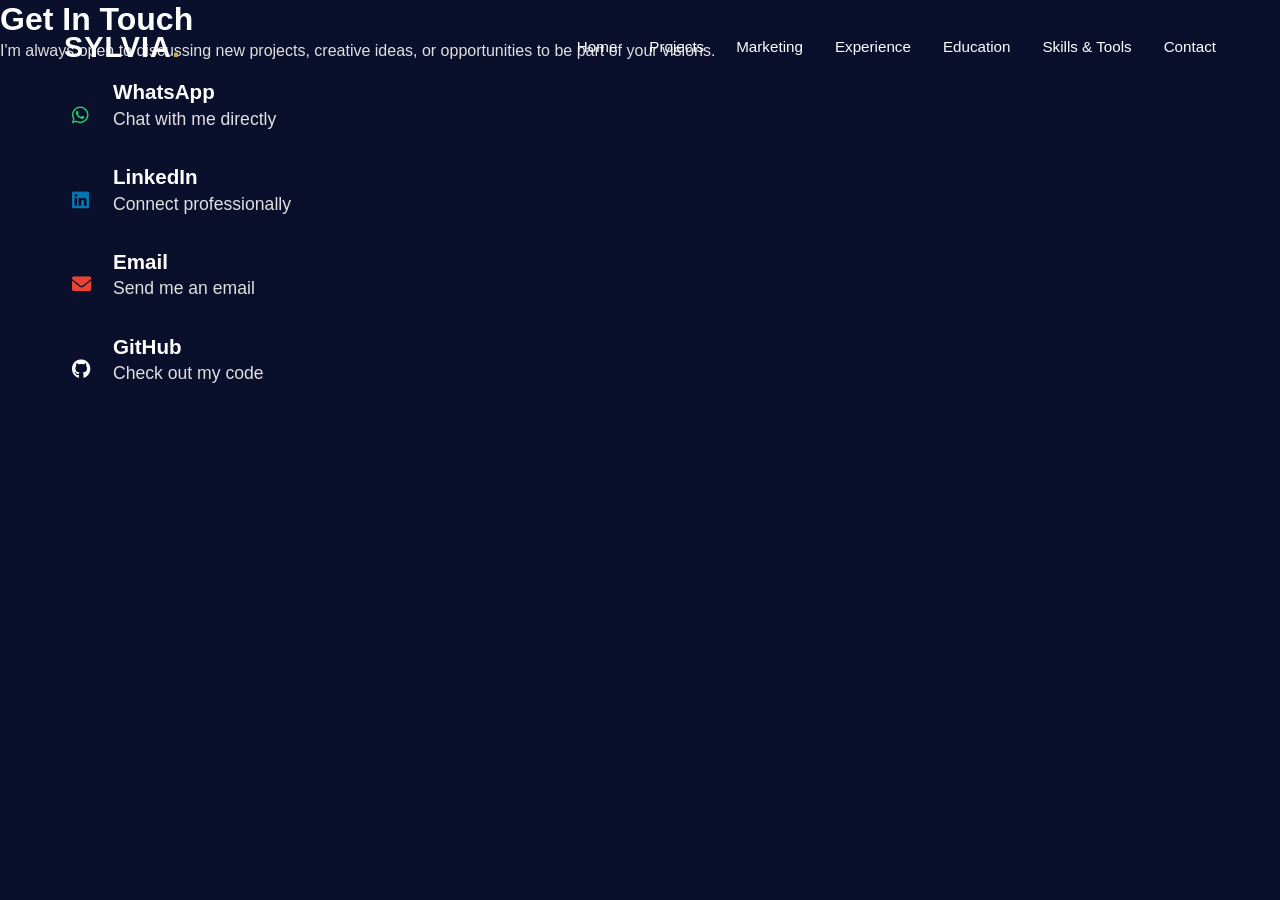
<file: contact.html>
<!DOCTYPE html>
<html lang="en">

<head>
    <meta charset="UTF-8">
    <meta name="viewport" content="width=device-width, initial-scale=1.0">
    <title>Sylvia's Portfolio | Contact</title>
    <link rel="stylesheet" href="style.css">
    <link rel="stylesheet" href="https://cdnjs.cloudflare.com/ajax/libs/font-awesome/6.0.0/css/all.min.css">
</head>

<body>
    <nav class="navbar">
        <div class="logo">SYLVIA</div>
        <ul class="nav-links">
            <li><a href="index.html">Home</a></li>
            <li><a href="projects.html">Projects</a></li>
            <li><a href="marketingprojects.html">Marketing</a></li>
            <li><a href="experience.html">Experience</a></li>
            <li><a href="education.html">Education</a></li>
            <li><a href="skills.html">Skills & Tools</a></li>
            <li><a href="contact.html" class="active">Contact</a></li>
        </ul>
        <div class="hamburger">
            <div class="line1"></div>
            <div class="line2"></div>
            <div class="line3"></div>
        </div>
    </nav>

    <div class="page-header">
        <h1>Get In Touch</h1>
        <p>I'm always open to discussing new projects, creative ideas, or opportunities to be part of your visions.</p>
    </div>

    <div class="container contact-container">
        <!-- WhatsApp -->
        <a href="https://wa.me/254702222500" target="_blank" class="contact-item">
            <i class="fab fa-whatsapp" style="color: #25D366;"></i>
            <div class="contact-text">
                <h3>WhatsApp</h3>
                <p>Chat with me directly</p>
            </div>
        </a>

        <!-- LinkedIn -->
        <a href="https://www.linkedin.com/in/Sylvia Njambi Mwangi" target="_blank" class="contact-item">
            <i class="fab fa-linkedin" style="color: #0077B5;"></i>
            <div class="contact-text">
                <h3>LinkedIn</h3>
                <p>Connect professionally</p>
            </div>
        </a>

        <!-- Email -->
        <a href="mailto:sylviamwangi26@gmail.com" class="contact-item">
            <i class="fas fa-envelope" style="color: #EA4335;"></i>
            <div class="contact-text">
                <h3>Email</h3>
                <p>Send me an email</p>
            </div>
        </a>

        <!-- GitHub -->
        <a href="https://github.com/sylviamwangi26-cyber" target="_blank" class="contact-item">
            <i class="fab fa-github" style="color: #FFFFFF;"></i>
            <div class="contact-text">
                <h3>GitHub</h3>
                <p>Check out my code</p>
            </div>
        </a>
    </div>

    <script src="script.js"></script>
</body>

</html>
</file>
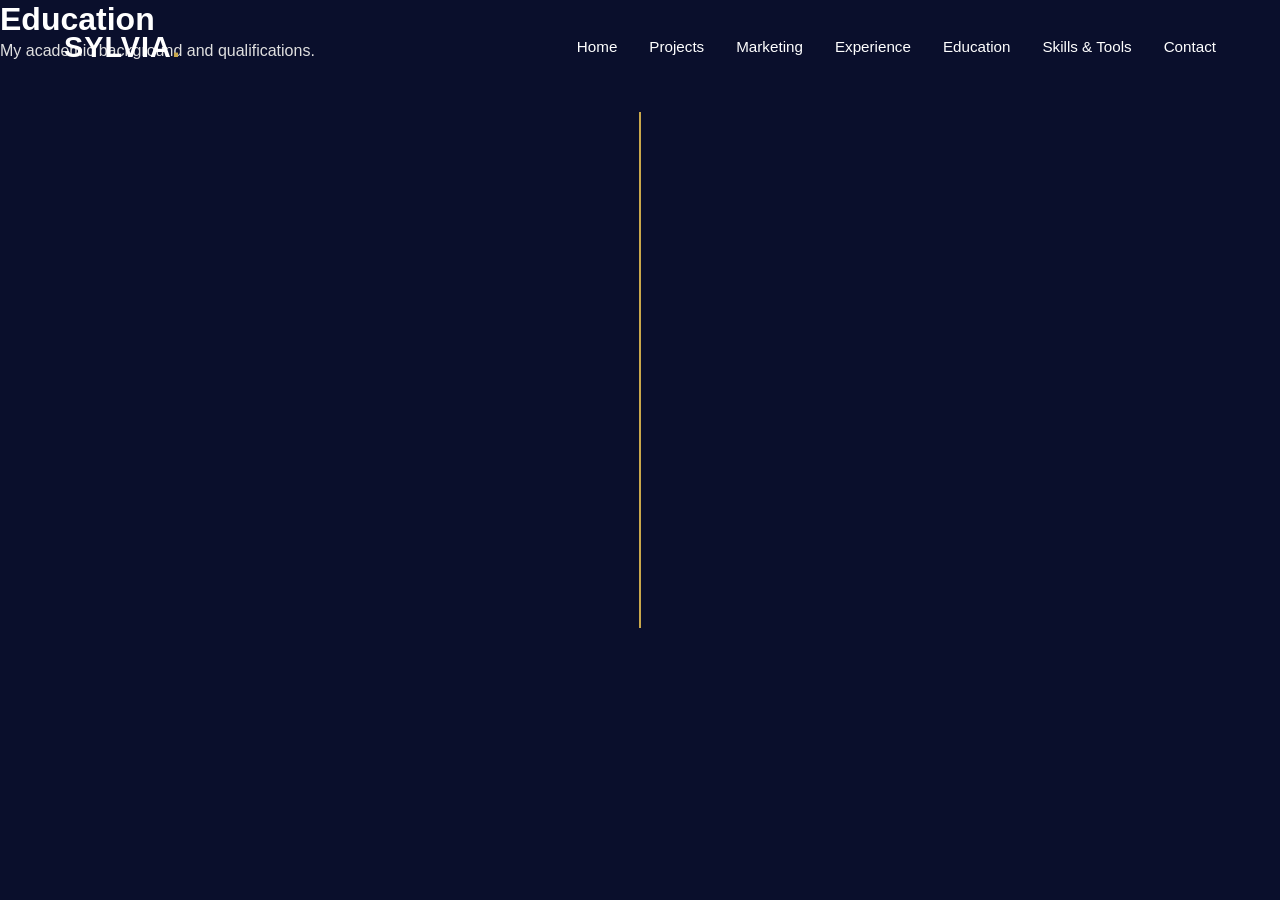
<file: education.html>
<!DOCTYPE html>
<html lang="en">

<head>
    <meta charset="UTF-8">
    <meta name="viewport" content="width=device-width, initial-scale=1.0">
    <title>Sylvia's Portfolio | Education</title>
    <link rel="stylesheet" href="style.css">
    <link rel="stylesheet" href="https://cdnjs.cloudflare.com/ajax/libs/font-awesome/6.0.0/css/all.min.css">
</head>

<body>
    <nav class="navbar">
        <div class="logo">SYLVIA</div>
        <ul class="nav-links">
            <li><a href="index.html">Home</a></li>
            <li><a href="projects.html">Projects</a></li>
            <li><a href="marketingprojects.html">Marketing</a></li>
            <li><a href="experience.html">Experience</a></li>
            <li><a href="education.html" class="active">Education</a></li>
            <li><a href="skills.html">Skills & Tools</a></li>
            <li><a href="contact.html">Contact</a></li>
        </ul>
        <div class="hamburger">
            <div class="line1"></div>
            <div class="line2"></div>
            <div class="line3"></div>
        </div>
    </nav>

    <div class="page-header">
        <h1>Education</h1>
        <p>My academic background and qualifications.</p>
    </div>

    <div class="container">
        <div class="timeline">
            <div class="timeline-item"
                style="margin-bottom: 1.5rem; border-left: 2px solid var(--primary-color); padding-left: 20px;">
                <h3 style="color: var(--primary-color);">Diploma in Psychology <span
                        style="font-size: 0.9em; color: var(--accent-color);">| 2020</span></h3>
                <p style="color: #ccc;"><strong>Healing Hearts</strong></p>
            </div>
            <div class="timeline-item"
                style="margin-bottom: 1.5rem; border-left: 2px solid var(--primary-color); padding-left: 20px;">
                <h3 style="color: var(--primary-color);">Diploma in Mass Communication <span
                        style="font-size: 0.9em; color: var(--accent-color);">| 2019</span></h3>
                <p style="color: #ccc;"><strong>Technical University of Mombasa</strong></p>
            </div>
            <div class="timeline-item"
                style="margin-bottom: 1.5rem; border-left: 2px solid var(--primary-color); padding-left: 20px;">
                <h3 style="color: var(--primary-color);">Certificate in Mass Communication <span
                        style="font-size: 0.9em; color: var(--accent-color);">| 2016</span></h3>
                <p style="color: #ccc;"><strong>Technical University of Mombasa</strong></p>
            </div>
            <div class="timeline-item"
                style="margin-bottom: 1.5rem; border-left: 2px solid var(--primary-color); padding-left: 20px;">
                <h3 style="color: var(--primary-color);">Certificate in Computer Studies <span
                        style="font-size: 0.9em; color: var(--accent-color);">| 2015</span></h3>
                <p style="color: #ccc;"><strong>Malindi Institute</strong></p>
            </div>
            <div class="timeline-item"
                style="margin-bottom: 1.5rem; border-left: 2px solid var(--primary-color); padding-left: 20px;">
                <h3 style="color: var(--primary-color);">KCSE <span
                        style="font-size: 0.9em; color: var(--accent-color);">| 2014</span></h3>
                <p style="color: #ccc;"><strong>Barani Secondary School</strong></p>
            </div>
        </div>
    </div>

    <script src="script.js"></script>
</body>

</html>
</file>
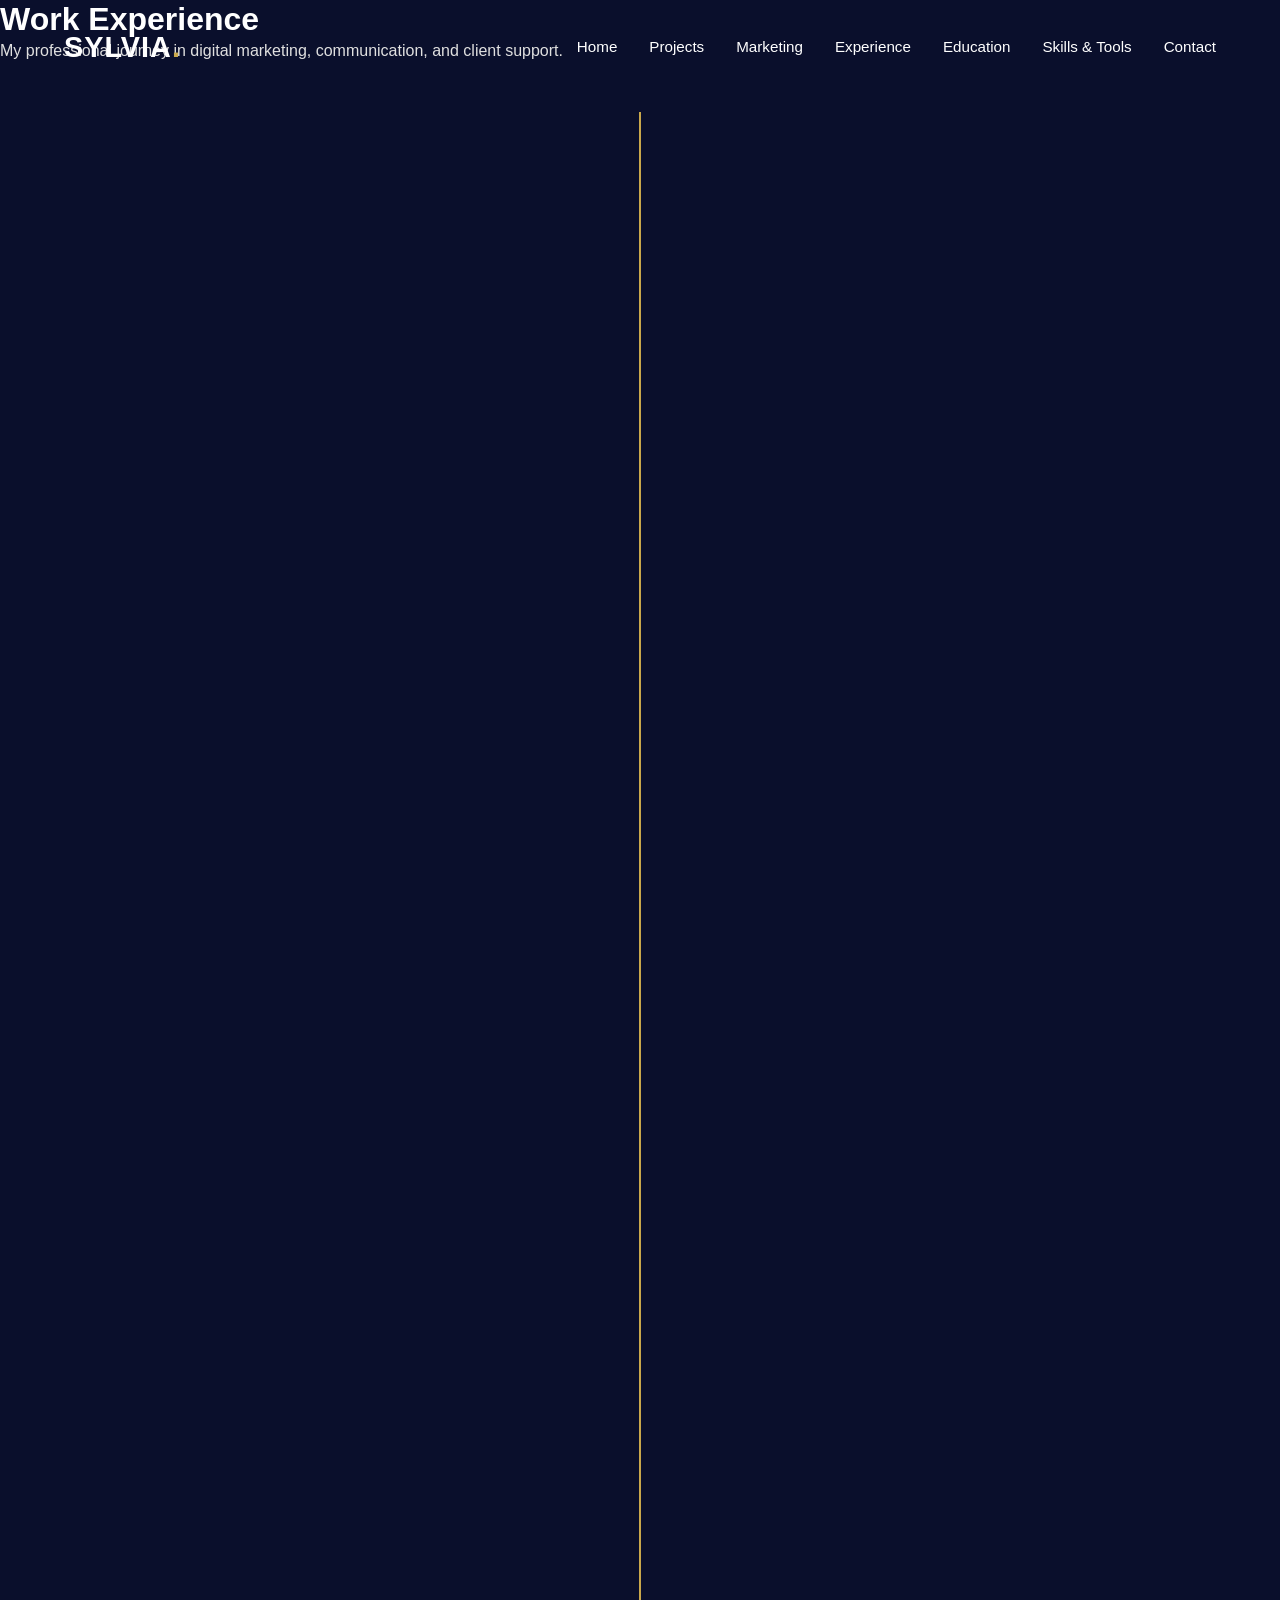
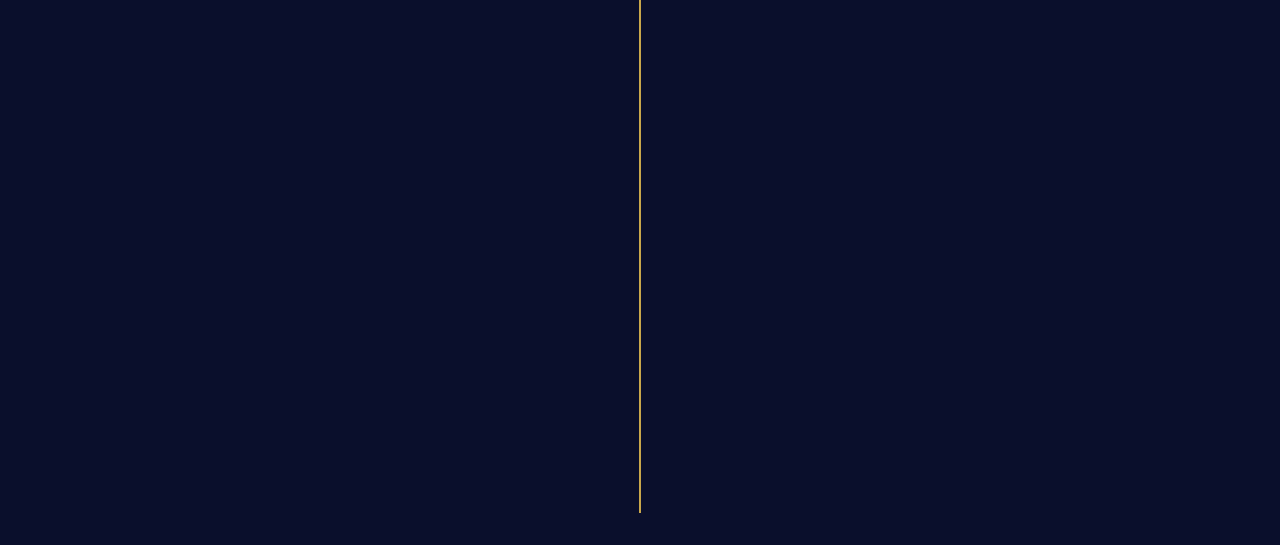
<file: experience.html>
<!DOCTYPE html>
<html lang="en">

<head>
    <meta charset="UTF-8">
    <meta name="viewport" content="width=device-width, initial-scale=1.0">
    <title>Sylvia's Portfolio | Work Experience</title>
    <link rel="stylesheet" href="style.css">
    <link rel="stylesheet" href="https://cdnjs.cloudflare.com/ajax/libs/font-awesome/6.0.0/css/all.min.css">
</head>

<body>
    <nav class="navbar">
        <div class="logo">SYLVIA</div>
        <ul class="nav-links">
            <li><a href="index.html">Home</a></li>
            <li><a href="projects.html">Projects</a></li>
            <li><a href="marketingprojects.html">Marketing</a></li>
            <li><a href="experience.html" class="active">Experience</a></li>
            <li><a href="education.html">Education</a></li>
            <li><a href="skills.html">Skills & Tools</a></li>
            <li><a href="contact.html">Contact</a></li>
        </ul>
        <div class="hamburger">
            <div class="line1"></div>
            <div class="line2"></div>
            <div class="line3"></div>
        </div>
    </nav>

    <div class="page-header">
        <h1>Work Experience</h1>
        <p>My professional journey in digital marketing, communication, and client support.</p>
    </div>

    <div class="container">
        <div class="timeline">
            <div class="timeline-item"
                style="margin-bottom: 2rem; border-left: 2px solid var(--primary-color); padding-left: 20px;">
                <h3 style="color: var(--primary-color);">Digital Marketing Expert (Contract) <span
                        style="font-size: 0.9em; color: var(--accent-color);">| May 2024 - Apr 2025</span></h3>
                <p><strong>Shammah Line</strong></p>
                <ul style="list-style-type: disc; margin-left: 20px; color: #ccc;">
                    <li>Responded to customer inquiries across social platforms with timely, professional communication.
                    </li>
                    <li>Boosted customer engagement by enhancing digital content and interactions.</li>
                    <li>Supported brand visibility while maintaining strong client relationships online.</li>
                </ul>
            </div>

            <div class="timeline-item"
                style="margin-bottom: 2rem; border-left: 2px solid var(--primary-color); padding-left: 20px;">
                <h3 style="color: var(--primary-color);">Digital Communication Officer (Contract) <span
                        style="font-size: 0.9em; color: var(--accent-color);">| Apr 2023 - Feb 2024</span></h3>
                <p><strong>Malindi Premier Residence</strong></p>
                <ul style="list-style-type: disc; margin-left: 20px; color: #ccc;">
                    <li>Handled client messages and inquiries, ensuring accurate and prompt responses.</li>
                    <li>Managed and grew online communities by fostering positive engagement.</li>
                    <li>Supervised and trained support staff on effective customer communication.</li>
                </ul>
            </div>

            <div class="timeline-item"
                style="margin-bottom: 2rem; border-left: 2px solid var(--primary-color); padding-left: 20px;">
                <h3 style="color: var(--primary-color);">Community Volunteer <span
                        style="font-size: 0.9em; color: var(--accent-color);">| May 2022 - Jun 2022</span></h3>
                <p><strong>Malindi Chief’s Office</strong></p>
                <ul style="list-style-type: disc; margin-left: 20px; color: #ccc;">
                    <li>Assisted in coordinating community outreach programs.</li>
                    <li>Provided frontline support during public awareness campaigns.</li>
                </ul>
            </div>

            <div class="timeline-item"
                style="margin-bottom: 2rem; border-left: 2px solid var(--primary-color); padding-left: 20px;">
                <h3 style="color: var(--primary-color);">Communication Manager / Digital Specialist <span
                        style="font-size: 0.9em; color: var(--accent-color);">| Jan 2021 - May 2021</span></h3>
                <p><strong>DS Media, Malindi</strong></p>
                <ul style="list-style-type: disc; margin-left: 20px; color: #ccc;">
                    <li>Managed customer feedback through digital platforms, ensuring issues were resolved.</li>
                    <li>Collaborated with clients to understand needs and deliver tailored solutions.</li>
                </ul>
            </div>

            <div class="timeline-item"
                style="margin-bottom: 2rem; border-left: 2px solid var(--primary-color); padding-left: 20px;">
                <h3 style="color: var(--primary-color);">Secretarial Executive <span
                        style="font-size: 0.9em; color: var(--accent-color);">| Jun 2019 - Mar 2020</span></h3>
                <p><strong>Riziki & Co. Advocates</strong></p>
                <ul style="list-style-type: disc; margin-left: 20px; color: #ccc;">
                    <li>Handled client reception, inquiries, and appointment scheduling.</li>
                    <li>Supported clients during legal processes with accurate documentation.</li>
                </ul>
            </div>

            <div class="timeline-item"
                style="margin-bottom: 2rem; border-left: 2px solid var(--primary-color); padding-left: 20px;">
                <h3 style="color: var(--primary-color);">News Intern <span
                        style="font-size: 0.9em; color: var(--accent-color);">| Jun 2018 - Sep 2018</span></h3>
                <p><strong>Kenya News Agency</strong></p>
                <ul style="list-style-type: disc; margin-left: 20px; color: #ccc;">
                    <li>Conducted interviews and managed inquiries from stakeholders.</li>
                    <li>Ensured professional reporting through accurate, bilingual communication.</li>
                </ul>
            </div>

            <div class="timeline-item"
                style="margin-bottom: 2rem; border-left: 2px solid var(--primary-color); padding-left: 20px;">
                <h3 style="color: var(--primary-color);">Public Relations Intern <span
                        style="font-size: 0.9em; color: var(--accent-color);">| Jun 2017 - Sep 2017</span></h3>
                <p><strong>Swift Connections</strong></p>
                <ul style="list-style-type: disc; margin-left: 20px; color: #ccc;">
                    <li>Handled client queries at events and promotional activities.</li>
                    <li>Assisted in PR campaign execution across multiple channels.</li>
                </ul>
            </div>

            <div class="timeline-item"
                style="margin-bottom: 2rem; border-left: 2px solid var(--primary-color); padding-left: 20px;">
                <h3 style="color: var(--primary-color);">Cyber Café Attendant <span
                        style="font-size: 0.9em; color: var(--accent-color);">| Feb 2015 - Apr 2015</span></h3>
                <p><strong>Post and Serve</strong></p>
                <ul style="list-style-type: disc; margin-left: 20px; color: #ccc;">
                    <li>Assisted clients with registrations (NHIF, NSSF, KRA, E-Citizen).</li>
                    <li>Provided customer-facing services: printing, typing, and design support.</li>
                </ul>
            </div>

            <div class="timeline-item"
                style="margin-bottom: 2rem; border-left: 2px solid var(--primary-color); padding-left: 20px;">
                <h3 style="color: var(--primary-color);">Office Assistant <span
                        style="font-size: 0.9em; color: var(--accent-color);">| Dec 2014 - Feb 2015</span></h3>
                <p><strong>Katsole Advocates</strong></p>
                <ul style="list-style-type: disc; margin-left: 20px; color: #ccc;">
                    <li>Welcomed and supported clients at the reception desk.</li>
                    <li>Managed appointments and organized legal documents.</li>
                </ul>
            </div>
        </div>
    </div>

    <script src="script.js"></script>
</body>

</html>
</file>
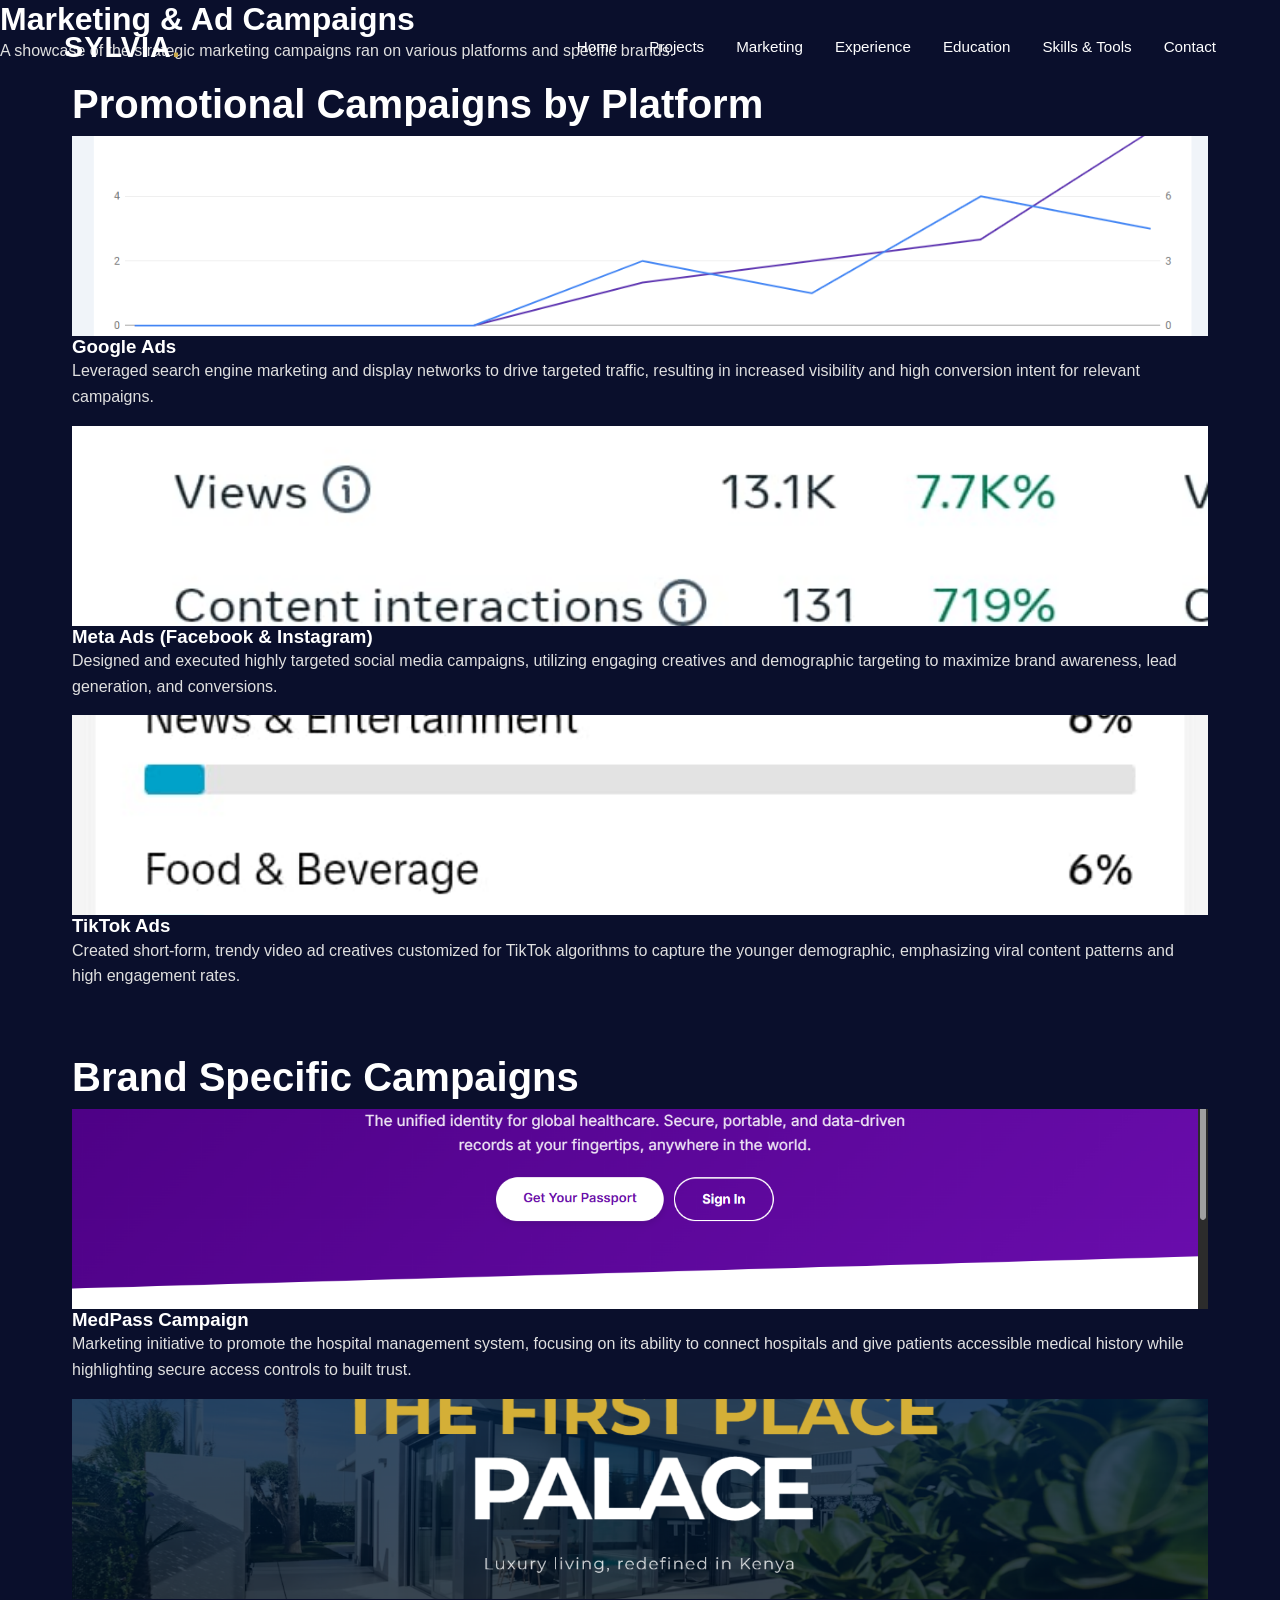
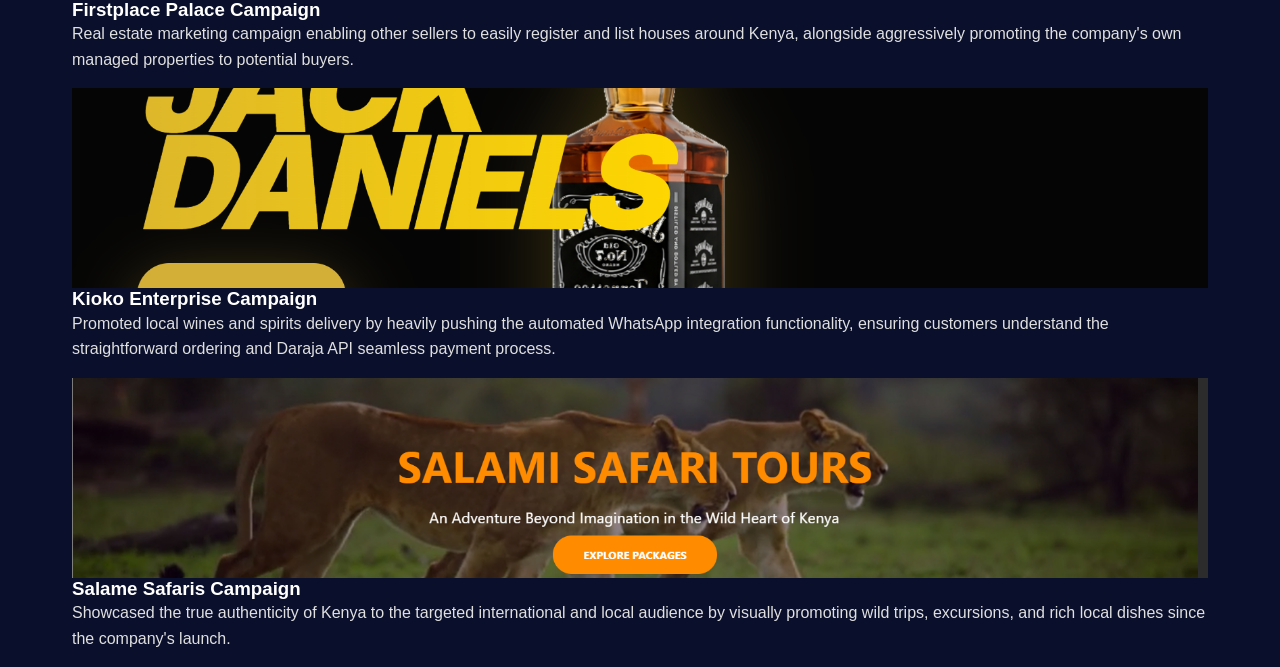
<file: marketingprojects.html>
<!DOCTYPE html>
<html lang="en">

<head>
    <meta charset="UTF-8">
    <meta name="viewport" content="width=device-width, initial-scale=1.0">
    <title>Sylvia's Portfolio | Marketing Projects</title>
    <link rel="stylesheet" href="style.css">
    <link rel="stylesheet" href="https://cdnjs.cloudflare.com/ajax/libs/font-awesome/6.0.0/css/all.min.css">
</head>

<body>
    <nav class="navbar">
        <div class="logo">SYLVIA</div>
        <ul class="nav-links">
            <li><a href="index.html">Home</a></li>
            <li><a href="projects.html">Projects</a></li>
            <li><a href="marketingprojects.html" class="active">Marketing</a></li>
            <li><a href="experience.html">Experience</a></li>
            <li><a href="education.html">Education</a></li>
            <li><a href="skills.html">Skills & Tools</a></li>
            <li><a href="contact.html">Contact</a></li>
        </ul>
        <div class="hamburger">
            <div class="line1"></div>
            <div class="line2"></div>
            <div class="line3"></div>
        </div>
    </nav>

    <div class="page-header">
        <h1>Marketing & Ad Campaigns</h1>
        <p>A showcase of the strategic marketing campaigns ran on various platforms and specific brands.</p>
    </div>

    <div class="container">

        <!-- Marketing Platforms Section -->
        <h2 class="section-title">Promotional Campaigns by Platform</h2>
        <div class="grid-container">
            <div class="card">
                <img src="assets/img/googles/Screenshot 2026-02-23 224847.png" alt="Google Ads"
                    style="width:100%; height: 200px; object-fit: cover;">
                <div class="card-content">
                    <h3>Google Ads</h3>
                    <p>Leveraged search engine marketing and display networks to drive targeted traffic, resulting in
                        increased visibility and high conversion intent for relevant campaigns.</p>
                </div>
            </div>

            <div class="card">
                <img src="assets/img/metaads/WhatsApp Image 2026-02-11 at 12.38.19.jpeg" alt="Meta Ads"
                    style="width:100%; height: 200px; object-fit: cover;">
                <div class="card-content">
                    <h3>Meta Ads (Facebook & Instagram)</h3>
                    <p>Designed and executed highly targeted social media campaigns, utilizing engaging creatives and
                        demographic targeting to maximize brand awareness, lead generation, and conversions.</p>
                </div>
            </div>

            <div class="card">
                <img src="assets/img/tiktok ads/WhatsApp Image 2026-03-31 at 22.00.20.jpeg" alt="TikTok Ads"
                    style="width:100%; height: 200px; object-fit: cover;">
                <div class="card-content">
                    <h3>TikTok Ads</h3>
                    <p>Created short-form, trendy video ad creatives customized for TikTok algorithms to capture the
                        younger demographic, emphasizing viral content patterns and high engagement rates.</p>
                </div>
            </div>
        </div>

        <h2 class="section-title" style="margin-top: 4rem;">Brand Specific Campaigns</h2>
        <div class="grid-container">
            <div class="card">
                <img src="assets/img/medpass/Screenshot 2026-04-01 001117.png" alt="MedPass Campaign"
                    style="width:100%; height: 200px; object-fit: cover;">
                <div class="card-content">
                    <h3>MedPass Campaign</h3>
                    <p>Marketing initiative to promote the hospital management system, focusing on its ability to
                        connect hospitals and give patients accessible medical history while highlighting secure access
                        controls to built trust.</p>
                </div>
            </div>

            <div class="card">
                <img src="assets/img/fistplace/Screenshot 2026-04-01 001246.png" alt="Firstplace Palace Campaign"
                    style="width:100%; height: 200px; object-fit: cover;">
                <div class="card-content">
                    <h3>Firstplace Palace Campaign</h3>
                    <p>Real estate marketing campaign enabling other sellers to easily register and list houses around
                        Kenya, alongside aggressively promoting the company's own managed properties to potential
                        buyers.</p>
                </div>
            </div>

            <div class="card">
                <img src="assets/img/kioko/Screenshot 2026-04-01 001422.png" alt="Kioko Enterprise Campaign"
                    style="width:100%; height: 200px; object-fit: cover;">
                <div class="card-content">
                    <h3>Kioko Enterprise Campaign</h3>
                    <p>Promoted local wines and spirits delivery by heavily pushing the automated WhatsApp integration
                        functionality, ensuring customers understand the straightforward ordering and Daraja API
                        seamless payment process.</p>
                </div>
            </div>

            <div class="card">
                <img src="assets/img/salame/Screenshot 2026-04-01 000933.png" alt="Salame Safaris Campaign"
                    style="width:100%; height: 200px; object-fit: cover;">
                <div class="card-content">
                    <h3>Salame Safaris Campaign</h3>
                    <p>Showcased the true authenticity of Kenya to the targeted international and local audience by
                        visually promoting wild trips, excursions, and rich local dishes since the company's launch.</p>
                </div>
            </div>
        </div>

    </div>

    <script src="script.js"></script>
</body>

</html>
</file>
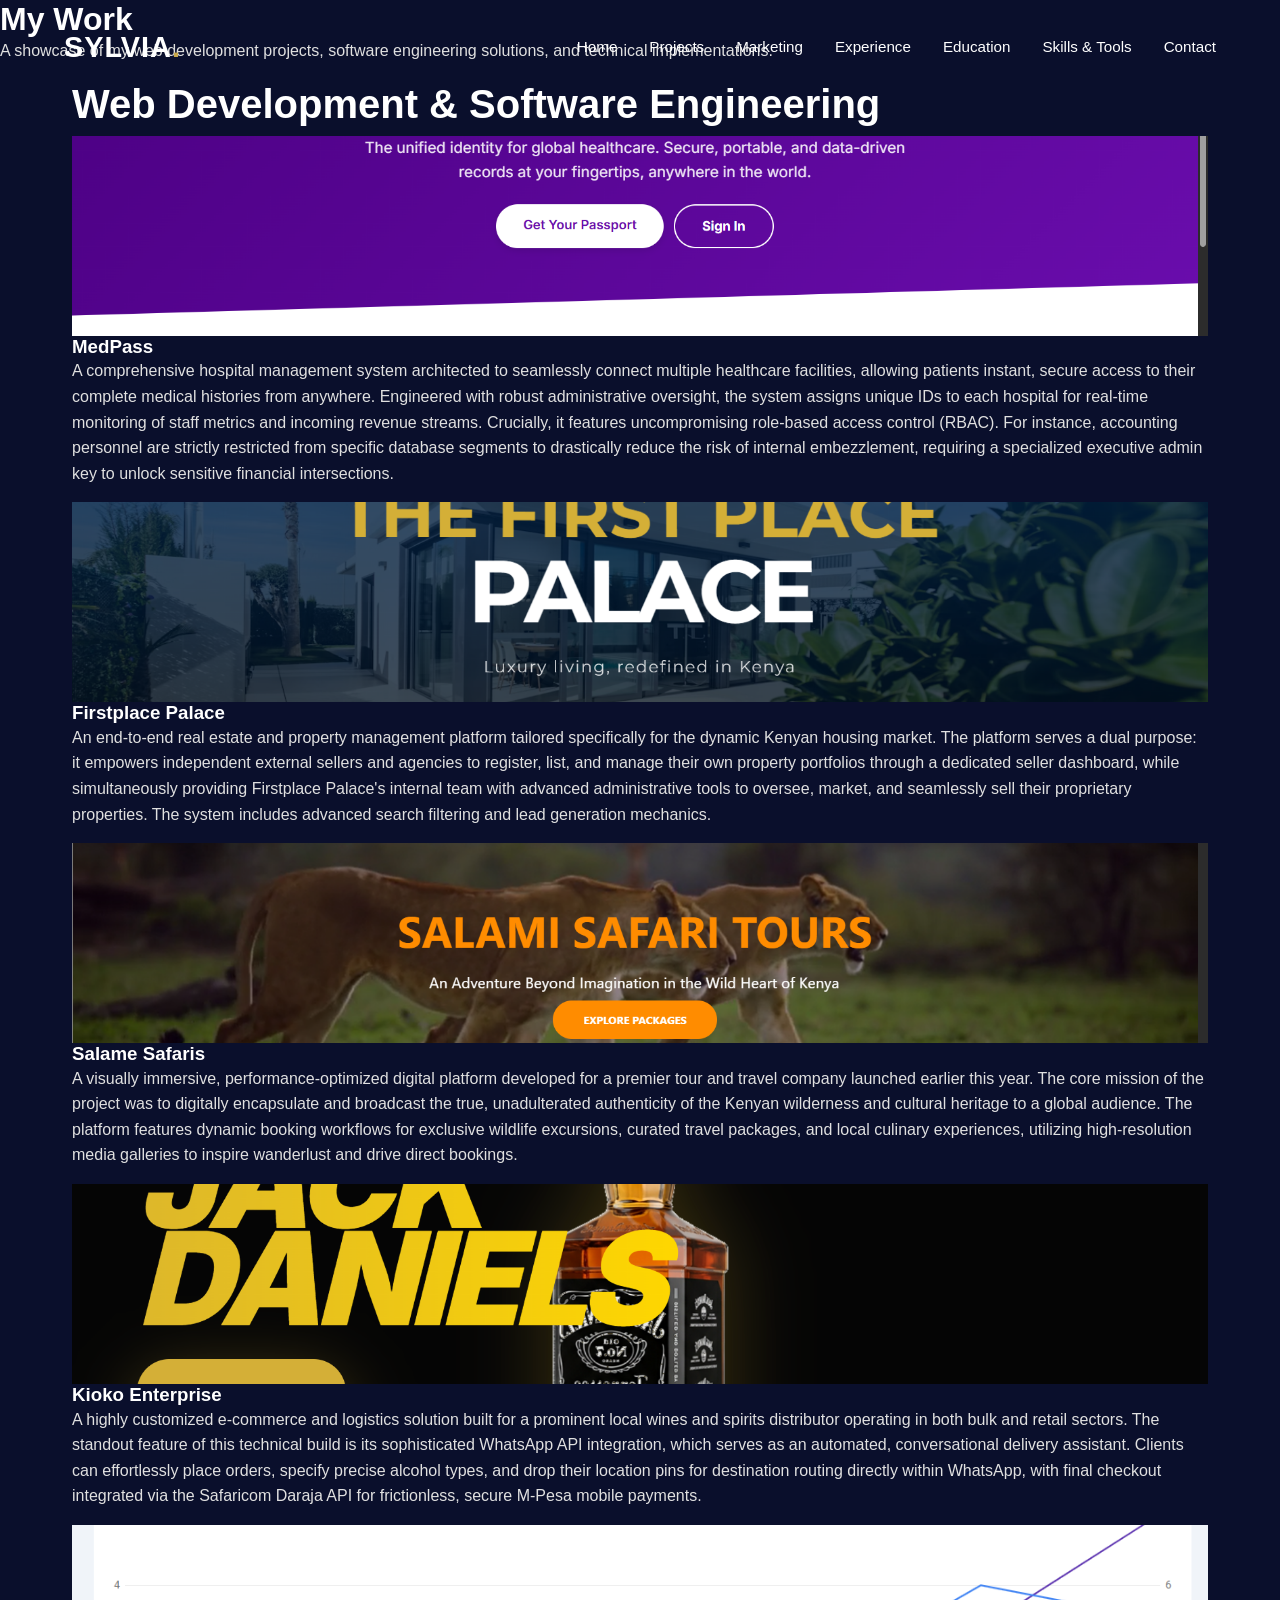
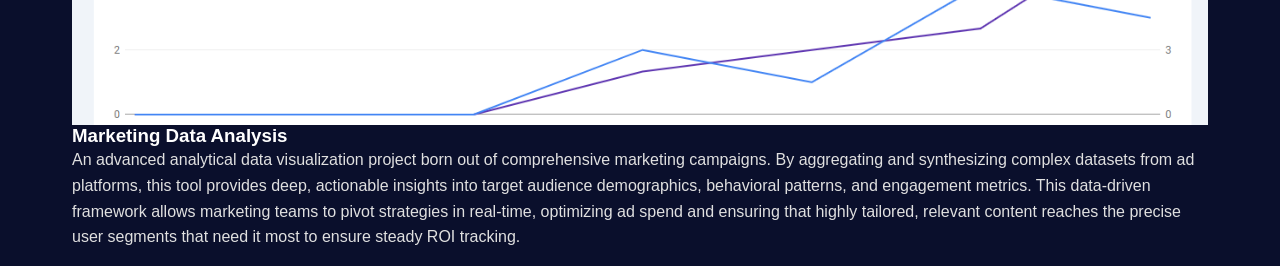
<file: projects.html>
<!DOCTYPE html>
<html lang="en">

<head>
    <meta charset="UTF-8">
    <meta name="viewport" content="width=device-width, initial-scale=1.0">
    <title>Sylvia's Portfolio | Projects</title>
    <link rel="stylesheet" href="style.css">
    <link rel="stylesheet" href="https://cdnjs.cloudflare.com/ajax/libs/font-awesome/6.0.0/css/all.min.css">
</head>

<body>
    <nav class="navbar">
        <div class="logo">SYLVIA</div>
        <ul class="nav-links">
            <li><a href="index.html">Home</a></li>
            <li><a href="projects.html" class="active">Projects</a></li>
            <li><a href="marketingprojects.html">Marketing</a></li>
            <li><a href="experience.html">Experience</a></li>
            <li><a href="education.html">Education</a></li>
            <li><a href="skills.html">Skills & Tools</a></li>
            <li><a href="contact.html">Contact</a></li>
        </ul>
        <div class="hamburger">
            <div class="line1"></div>
            <div class="line2"></div>
            <div class="line3"></div>
        </div>
    </nav>

    <div class="page-header">
        <h1>My Work</h1>
        <p>A showcase of my web development projects, software engineering solutions, and technical implementations.</p>
    </div>

    <div class="container">

        <!-- Web Development Projects Section -->
        <h2 class="section-title">Web Development & Software Engineering</h2>
        <div class="grid-container">
            <div class="card">
                <img src="assets/img/medpass/Screenshot 2026-04-01 001117.png" alt="MedPass"
                    style="width:100%; height: 200px; object-fit: cover;">
                <div class="card-content">
                    <h3>MedPass</h3>
                    <p>A comprehensive hospital management system architected to seamlessly connect multiple healthcare
                        facilities, allowing patients instant, secure access to their complete medical histories from
                        anywhere. Engineered with robust administrative oversight, the system assigns unique IDs to each
                        hospital for real-time monitoring of staff metrics and incoming revenue streams. Crucially, it
                        features uncompromising role-based access control (RBAC). For instance, accounting personnel are
                        strictly restricted from specific database segments to drastically reduce the risk of internal
                        embezzlement, requiring a specialized executive admin key to unlock sensitive financial
                        intersections.</p>
                </div>
            </div>

            <div class="card">
                <img src="assets/img/fistplace/Screenshot 2026-04-01 001246.png" alt="Firstplace Palace"
                    style="width:100%; height: 200px; object-fit: cover;">
                <div class="card-content">
                    <h3>Firstplace Palace</h3>
                    <p>An end-to-end real estate and property management platform tailored specifically for the dynamic
                        Kenyan housing market. The platform serves a dual purpose: it empowers independent external
                        sellers and agencies to register, list, and manage their own property portfolios through a
                        dedicated seller dashboard, while simultaneously providing Firstplace Palace's internal team
                        with advanced administrative tools to oversee, market, and seamlessly sell their proprietary
                        properties. The system includes advanced search filtering and lead generation mechanics.</p>
                </div>
            </div>

            <div class="card">
                <img src="assets/img/salame/Screenshot 2026-04-01 000933.png" alt="Salame Safaris"
                    style="width:100%; height: 200px; object-fit: cover;">
                <div class="card-content">
                    <h3>Salame Safaris</h3>
                    <p>A visually immersive, performance-optimized digital platform developed for a premier tour and
                        travel company launched earlier this year. The core mission of the project was to digitally
                        encapsulate and broadcast the true, unadulterated authenticity of the Kenyan wilderness and
                        cultural heritage to a global audience. The platform features dynamic booking workflows for
                        exclusive wildlife excursions, curated travel packages, and local culinary experiences,
                        utilizing high-resolution media galleries to inspire wanderlust and drive direct bookings.</p>
                </div>
            </div>

            <div class="card">
                <img src="assets/img/kioko/Screenshot 2026-04-01 001422.png" alt="Kioko Enterprise"
                    style="width:100%; height: 200px; object-fit: cover;">
                <div class="card-content">
                    <h3>Kioko Enterprise</h3>
                    <p>A highly customized e-commerce and logistics solution built for a prominent local wines and
                        spirits distributor operating in both bulk and retail sectors. The standout feature of this
                        technical build is its sophisticated WhatsApp API integration, which serves as an automated,
                        conversational delivery assistant. Clients can effortlessly place orders, specify precise
                        alcohol types, and drop their location pins for destination routing directly within WhatsApp,
                        with final checkout integrated via the Safaricom Daraja API for frictionless, secure M-Pesa
                        mobile payments.</p>
                </div>
            </div>

            <div class="card">
                <img src="assets/img/googles/Screenshot 2026-02-23 224847.png" alt="Marketing Data Analysis"
                    style="width:100%; height: 200px; object-fit: cover;">
                <div class="card-content">
                    <h3>Marketing Data Analysis</h3>
                    <p>An advanced analytical data visualization project born out of comprehensive marketing campaigns.
                        By aggregating and synthesizing complex datasets from ad platforms, this tool provides deep,
                        actionable insights into target audience demographics, behavioral patterns, and engagement
                        metrics. This data-driven framework allows marketing teams to pivot strategies in real-time,
                        optimizing ad spend and ensuring that highly tailored, relevant content reaches the precise user
                        segments that need it most to ensure steady ROI tracking.</p>
                </div>
            </div>
        </div>

    </div>

    <script src="script.js"></script>
</body>

</html>
</file>
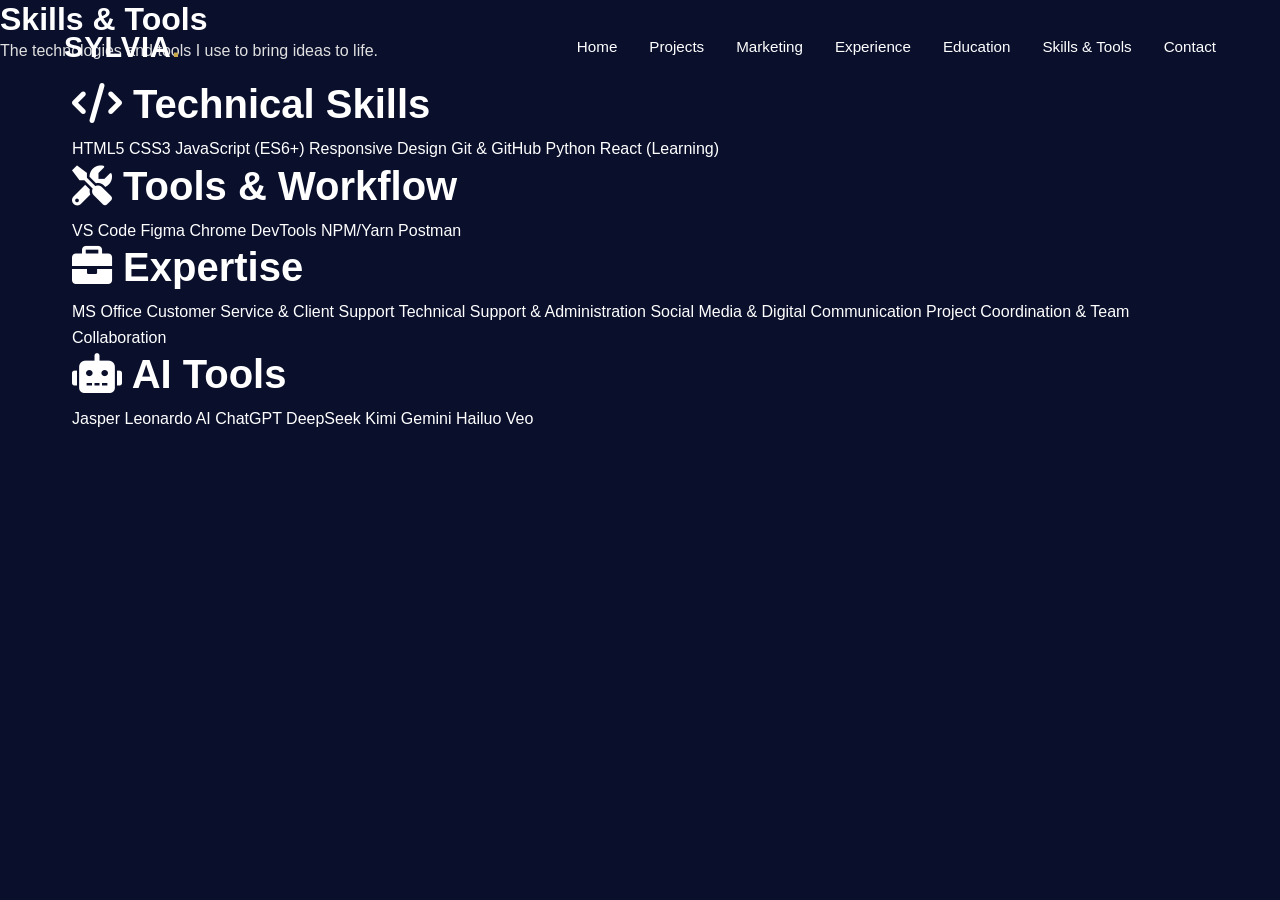
<file: skills.html>
<!DOCTYPE html>
<html lang="en">

<head>
    <meta charset="UTF-8">
    <meta name="viewport" content="width=device-width, initial-scale=1.0">
    <title>Sylvia's Portfolio | Skills & Tools</title>
    <link rel="stylesheet" href="style.css">
    <link rel="stylesheet" href="https://cdnjs.cloudflare.com/ajax/libs/font-awesome/6.0.0/css/all.min.css">
</head>

<body>
    <nav class="navbar">
        <div class="logo">SYLVIA</div>
        <ul class="nav-links">
            <li><a href="index.html">Home</a></li>
            <li><a href="projects.html">Projects</a></li>
            <li><a href="marketingprojects.html">Marketing</a></li>
            <li><a href="experience.html">Experience</a></li>
            <li><a href="education.html">Education</a></li>
            <li><a href="skills.html" class="active">Skills & Tools</a></li>
            <li><a href="contact.html">Contact</a></li>
        </ul>
        <div class="hamburger">
            <div class="line1"></div>
            <div class="line2"></div>
            <div class="line3"></div>
        </div>
    </nav>

    <div class="page-header">
        <h1>Skills & Tools</h1>
        <p>The technologies and tools I use to bring ideas to life.</p>
    </div>

    <div class="container">
        <!-- Technical Skills -->
        <div class="skills-category">
            <h2><i class="fas fa-code"></i> Technical Skills</h2>
            <div class="skills-list">
                <span class="skill-tag">HTML5</span>
                <span class="skill-tag">CSS3</span>
                <span class="skill-tag">JavaScript (ES6+)</span>
                <span class="skill-tag">Responsive Design</span>
                <span class="skill-tag">Git & GitHub</span>
                <!-- Add more skills here -->
                <span class="skill-tag">Python</span>
                <span class="skill-tag">React (Learning)</span>
            </div>
        </div>

        <!-- Tools -->
        <div class="skills-category">
            <h2><i class="fas fa-tools"></i> Tools & Workflow</h2>
            <div class="skills-list">
                <span class="skill-tag">VS Code</span>
                <span class="skill-tag">Figma</span>
                <span class="skill-tag">Chrome DevTools</span>
                <span class="skill-tag">NPM/Yarn</span>
                <span class="skill-tag">Postman</span>
            </div>
        </div>

        <!-- Expertise -->
        <div class="skills-category">
            <h2><i class="fas fa-briefcase"></i> Expertise</h2>
            <div class="skills-list">
                <span class="skill-tag">MS Office</span>
                <span class="skill-tag">Customer Service & Client Support</span>
                <span class="skill-tag">Technical Support & Administration</span>
                <span class="skill-tag">Social Media & Digital Communication</span>
                <span class="skill-tag">Project Coordination & Team Collaboration</span>
            </div>
        </div>

        <!-- AI Tools -->
        <div class="skills-category">
            <h2><i class="fas fa-robot"></i> AI Tools</h2>
            <div class="skills-list">
                <span class="skill-tag">Jasper</span>
                <span class="skill-tag">Leonardo AI</span>
                <span class="skill-tag">ChatGPT</span>
                <span class="skill-tag">DeepSeek</span>
                <span class="skill-tag">Kimi</span>
                <span class="skill-tag">Gemini</span>
                <span class="skill-tag">Hailuo</span>
                <span class="skill-tag">Veo</span>
            </div>
        </div>
    </div>

    <script src="script.js"></script>
</body>

</html>
</file>
<file: style.css>
/* ==========================================================================
   CSS Variables & Global Reset
   ========================================================================== */
:root {
    --navy: #0A0F2C;
    --navy-light: #161D42;
    --gold: #C9A84C;
    --gold-light: #DFBA58;
    --white: #FFFFFF;
    --gray-light: #E0E0E0;
    --gray-dark: #A0A0A0;
    
    --font-primary: 'Inter', sans-serif;
    --font-heading: 'Outfit', sans-serif;
    
    --transition: all 0.3s cubic-bezier(0.25, 0.8, 0.25, 1);
}

* {
    margin: 0;
    padding: 0;
    box-sizing: border-box;
}

html {
    scroll-behavior: smooth;
}

body {
    font-family: var(--font-primary);
    background-color: var(--navy);
    color: var(--white);
    line-height: 1.6;
    overflow-x: hidden;
    position: relative;
}

a {
    text-decoration: none;
    color: inherit;
    transition: var(--transition);
}

ul {
    list-style: none;
}

img {
    max-width: 100%;
    height: auto;
    display: block;
}

.container {
    max-width: 1200px;
    margin: 0 auto;
    padding: 0 2rem;
}

.section {
    padding: 100px 0;
    position: relative;
    z-index: 10;
}

.bg-darker {
    background-color: rgba(6, 9, 26, 0.7);
}

.gold-text {
    color: var(--gold);
}

/* ==========================================================================
   Typography & Utilities
   ========================================================================== */
h1, h2, h3, h4, h5, h6 {
    font-family: var(--font-heading);
    font-weight: 700;
    line-height: 1.2;
}

h2 {
    font-size: 2.5rem;
    margin-bottom: 0.5rem;
}

p {
    margin-bottom: 1rem;
    color: var(--gray-light);
}

.section-header {
    margin-bottom: 3rem;
}

.section-header.center {
    text-align: center;
}

.divider {
    height: 3px;
    width: 60px;
    background-color: var(--gold);
    margin-top: 10px;
}

.divider.center {
    margin: 10px auto 0;
}

.section-subtitle {
    margin-top: 1rem;
    font-size: 1.1rem;
    max-width: 800px;
    margin-left: auto;
    margin-right: auto;
}

/* Buttons */
.btn-primary, .btn-primary-small, .btn-outline, .btn-whatsapp {
    display: inline-block;
    padding: 0.8rem 2rem;
    border-radius: 5px;
    font-weight: 600;
    cursor: pointer;
    transition: var(--transition);
    font-family: var(--font-heading);
    letter-spacing: 0.5px;
}

.btn-primary {
    background-color: var(--gold);
    color: var(--navy);
    border: 2px solid var(--gold);
}

.btn-primary:hover {
    background-color: transparent;
    color: var(--gold);
    box-shadow: 0 0 15px rgba(201, 168, 76, 0.4);
}

.btn-primary-small {
    background-color: var(--gold);
    color: var(--navy);
    padding: 0.5rem 1.2rem;
    border: 2px solid var(--gold);
}

.btn-primary-small:hover {
    background-color: transparent;
    color: var(--gold);
}

.btn-outline {
    background-color: transparent;
    color: var(--white);
    border: 2px solid var(--white);
}

.btn-outline:hover {
    background-color: var(--white);
    color: var(--navy);
}

.btn-whatsapp {
    background-color: #25D366;
    color: white;
    border: 2px solid #25D366;
    display: flex;
    align-items: center;
    gap: 10px;
    width: fit-content;
}

.btn-whatsapp:hover {
    background-color: transparent;
    color: #25D366;
    box-shadow: 0 0 15px rgba(37, 211, 102, 0.4);
}

/* Image Fallback */
.fallback-img {
    width: 100%;
    height: 100%;
    min-height: 220px;
    background: var(--navy-light);
    display: flex;
    flex-direction: column;
    align-items: center;
    justify-content: center;
    color: var(--gold);
    border: 1px dashed var(--gold);
    border-radius: 8px;
    text-align: center;
    padding: 1rem;
}
.fallback-img i {
    font-size: 2.5rem;
    margin-bottom: 0.5rem;
}
.fallback-img span {
    font-size: 0.9rem;
    font-family: var(--font-heading);
}

/* ==========================================================================
   Background Particles & Canvas
   ========================================================================== */
#tsparticles {
    position: fixed;
    top: 0;
    left: 0;
    width: 100%;
    height: 100%;
    z-index: 1;
    pointer-events: none;
}

#canvas-container {
    position: absolute;
    top: 0;
    left: 0;
    width: 100%;
    height: 100vh;
    z-index: 2;
    pointer-events: none;
    opacity: 0.8;
}

/* ==========================================================================
   Navbar
   ========================================================================== */
.navbar {
    position: fixed;
    top: 0;
    left: 0;
    width: 100%;
    padding: 1.5rem 5%;
    display: flex;
    justify-content: space-between;
    align-items: center;
    z-index: 100;
    transition: var(--transition);
    background: transparent;
}

.navbar.scrolled {
    background: rgba(10, 15, 44, 0.95);
    backdrop-filter: blur(10px);
    padding: 1rem 5%;
    box-shadow: 0 5px 20px rgba(0, 0, 0, 0.3);
}

.logo {
    font-family: var(--font-heading);
    font-size: 1.8rem;
    font-weight: 800;
    color: var(--white);
    letter-spacing: 1px;
}

.logo::after {
    content: '.';
    color: var(--gold);
}

.nav-links {
    display: flex;
    align-items: center;
    gap: 2rem;
}

.nav-links a {
    font-weight: 500;
    font-size: 0.95rem;
}

.nav-links a:hover {
    color: var(--gold);
}

.hamburger {
    display: none;
    font-size: 1.5rem;
    cursor: pointer;
    color: var(--white);
}

/* ==========================================================================
   Hero Section
   ========================================================================== */
.hero {
    min-height: 100vh;
    display: flex;
    align-items: center;
    justify-content: center;
    text-align: center;
    position: relative;
    z-index: 10;
    padding-top: 80px;
}

.hero-content {
    max-width: 900px;
    padding: 0 2rem;
    z-index: 11;
}

.profile-photo-container {
    width: 150px;
    height: 150px;
    margin: 0 auto 2rem;
    border-radius: 50%;
    padding: 5px;
    background: linear-gradient(135deg, var(--gold), transparent);
    box-shadow: 0 0 30px rgba(201, 168, 76, 0.3);
    opacity: 0;
    transform: translateY(20px);
    animation: fadeInUp 1s ease forwards 0.3s;
}

.profile-photo-container img {
    width: 100%;
    height: 100%;
    object-fit: cover;
    border-radius: 50%;
    border: 3px solid var(--navy);
}

.main-name {
    font-size: 4rem;
    font-weight: 800;
    letter-spacing: 2px;
    margin-bottom: 1rem;
    background: linear-gradient(to right, #FFFFFF, var(--gold));
    -webkit-background-clip: text;
    -webkit-text-fill-color: transparent;
    opacity: 0;
    transform: translateY(20px);
    animation: fadeInUp 1s ease forwards 0.5s;
}

.typewriter-container {
    font-size: 1.8rem;
    font-family: var(--font-heading);
    color: var(--gray-light);
    height: 40px;
    margin-bottom: 2.5rem;
}

.hero-cta {
    display: flex;
    gap: 1.5rem;
    justify-content: center;
    opacity: 0;
    transform: translateY(20px);
    animation: fadeInUp 1s ease forwards 1s;
}

.scroll-indicator {
    position: absolute;
    bottom: 40px;
    left: 50%;
    transform: translateX(-50%);
    font-size: 1.5rem;
    color: var(--white);
    animation: bounce 2s infinite;
    cursor: pointer;
}

/* ==========================================================================
   About Section
   ========================================================================== */
.about-grid {
    display: grid;
    grid-template-columns: 1fr;
    gap: 3rem;
}

.about-text {
    font-size: 1.1rem;
    max-width: 800px;
    margin: 0 auto;
    text-align: center;
}

.location-tag {
    margin-top: 1.5rem;
    font-weight: 600;
    color: var(--gold);
    display: flex;
    align-items: center;
    justify-content: center;
    gap: 10px;
}

.about-tools-large {
    display: flex;
    flex-wrap: wrap;
    justify-content: center;
    gap: 1rem;
    margin-top: 1rem;
}

.tool-tag {
    background: var(--navy-light);
    border: 1px solid rgba(255, 255, 255, 0.1);
    padding: 0.6rem 1.2rem;
    border-radius: 30px;
    font-size: 0.9rem;
    font-weight: 500;
    display: flex;
    align-items: center;
    gap: 8px;
    transition: var(--transition);
}

.tool-tag i {
    color: var(--gold);
}

.tool-tag:hover {
    transform: translateY(-3px);
    border-color: var(--gold);
    box-shadow: 0 5px 15px rgba(201, 168, 76, 0.2);
}

/* ==========================================================================
   Services Section
   ========================================================================== */
.services-grid {
    display: grid;
    gap: 2rem;
    margin-top: 3rem;
}

.services-6 {
    grid-template-columns: repeat(auto-fit, minmax(300px, 1fr));
}

.flip-card {
    background-color: transparent;
    height: 280px;
    perspective: 1000px;
}

.flip-card-inner {
    position: relative;
    width: 100%;
    height: 100%;
    text-align: center;
    transition: transform 0.8s;
    transform-style: preserve-3d;
}

.flip-card:hover .flip-card-inner {
    transform: rotateY(180deg);
}

.flip-card-front, .flip-card-back {
    position: absolute;
    width: 100%;
    height: 100%;
    -webkit-backface-visibility: hidden;
    backface-visibility: hidden;
    border-radius: 10px;
    padding: 2rem;
    display: flex;
    flex-direction: column;
    justify-content: center;
    align-items: center;
}

.flip-card-front {
    background-color: var(--navy-light);
    border: 1px solid rgba(255, 255, 255, 0.05);
}

.flip-card-front i {
    font-size: 3rem;
    color: var(--gold);
    margin-bottom: 1.5rem;
}

.flip-card-front h3 {
    font-size: 1.2rem;
}

.flip-card-back {
    background-color: var(--gold);
    color: var(--navy);
    transform: rotateY(180deg);
}

.flip-card-back p {
    color: var(--navy);
    font-weight: 600;
    font-size: 1.05rem;
}

/* Auto-flip animation on scroll to indicate interactivity */
@keyframes hintFlip {
    0% { transform: rotateY(0deg); }
    20% { transform: rotateY(180deg); }
    80% { transform: rotateY(180deg); }
    100% { transform: rotateY(0deg); }
}

.flip-card.hint-flip .flip-card-inner {
    animation: hintFlip 3s ease-in-out forwards;
}

/* ==========================================================================
   Work / Portfolio Section
   ========================================================================== */
.projects-wrapper {
    display: grid;
    grid-template-columns: repeat(auto-fit, minmax(350px, 1fr));
    gap: 3rem;
    margin-top: 3rem;
}

.project-card {
    background: var(--navy-light);
    border-radius: 12px;
    overflow: hidden;
    transition: var(--transition);
    border: 1px solid rgba(255, 255, 255, 0.05);
    height: 100%;
    display: flex;
    flex-direction: column;
}

.project-card:hover {
    transform: translateY(-10px);
    box-shadow: 0 15px 30px rgba(0, 0, 0, 0.4);
    border-color: rgba(201, 168, 76, 0.3);
}

.project-image-wrapper {
    height: 240px;
    overflow: hidden;
    position: relative;
    background: #000;
}

.project-image-wrapper img {
    width: 100%;
    height: 100%;
    object-fit: cover;
    transition: transform 0.5s ease;
}

.project-card:hover .project-image-wrapper img {
    transform: scale(1.05);
}

.gold-accent-image {
    width: 100%;
    height: 100%;
    background: linear-gradient(135deg, var(--gold-light), #8a6e27);
    display: flex;
    align-items: center;
    justify-content: center;
}

.overlay-text {
    font-family: var(--font-heading);
    font-size: 1.5rem;
    font-weight: 700;
    color: var(--navy);
    text-transform: uppercase;
    letter-spacing: 2px;
}

.project-content {
    padding: 2rem;
    flex-grow: 1;
    display: flex;
    flex-direction: column;
}

.project-content h3 {
    font-size: 1.5rem;
    margin-bottom: 1rem;
}

.project-content p {
    font-size: 0.95rem;
    flex-grow: 1;
}

.tech-stack {
    display: flex;
    flex-wrap: wrap;
    gap: 8px;
    margin-bottom: 1.5rem;
}

.tech-stack span {
    font-size: 0.75rem;
    background: rgba(255, 255, 255, 0.1);
    padding: 4px 10px;
    border-radius: 20px;
    color: var(--gold);
    font-weight: 600;
    letter-spacing: 0.5px;
}

.project-links {
    display: flex;
    gap: 1rem;
}

.project-links a {
    font-size: 0.9rem;
    font-weight: 600;
    display: flex;
    align-items: center;
    gap: 5px;
}

.project-links a:hover {
    color: var(--gold);
}

/* Featured Project Styling */
.featured-project {
    flex-direction: row;
    margin-bottom: 4rem;
    background: linear-gradient(to right, var(--navy-light), rgba(10, 15, 44, 1));
    border: 1px solid var(--gold);
}

.featured-project .project-image-wrapper {
    width: 50%;
    height: auto;
    min-height: 400px;
}

.featured-project .project-content {
    width: 50%;
    justify-content: center;
}

.project-label {
    display: inline-block;
    color: var(--gold);
    font-weight: 600;
    margin-bottom: 1rem;
    font-size: 0.9rem;
    letter-spacing: 1px;
    text-transform: uppercase;
}

/* ==========================================================================
   Campaigns (Masonry)
   ========================================================================== */
.masonry-gallery {
    column-count: 3;
    column-gap: 2rem;
    margin-top: 3rem;
}

.masonry-item {
    break-inside: avoid;
    margin-bottom: 2rem;
    position: relative;
    border-radius: 10px;
    overflow: hidden;
    cursor: pointer;
    background: var(--navy-light);
}

.masonry-item img {
    width: 100%;
    border-radius: 10px;
    transition: transform 0.5s ease;
}

.masonry-overlay {
    position: absolute;
    bottom: 0;
    left: 0;
    width: 100%;
    background: linear-gradient(to top, rgba(10, 15, 44, 0.95), rgba(10, 15, 44, 0.5), transparent);
    padding: 3rem 1.5rem 1.5rem;
    transform: translateY(20px);
    opacity: 0;
    transition: var(--transition);
}

.masonry-item:hover img {
    transform: scale(1.05);
}

.masonry-item:hover .masonry-overlay {
    transform: translateY(0);
    opacity: 1;
}

.masonry-overlay h4 {
    color: var(--gold);
    margin-bottom: 0.5rem;
}

.masonry-overlay p {
    font-size: 0.85rem;
    color: var(--white);
    margin-bottom: 0;
}

/* ==========================================================================
   Work Experience Timeline
   ========================================================================== */
.timeline {
    position: relative;
    max-width: 1000px;
    margin: 3rem auto 0;
}

.timeline::after {
    content: '';
    position: absolute;
    width: 2px;
    background-color: var(--gold);
    top: 0;
    bottom: 0;
    left: 50%;
    margin-left: -1px;
}

.timeline-item {
    padding: 10px 40px;
    position: relative;
    background-color: inherit;
    width: 50%;
    opacity: 0; /* for animation */
}

.timeline-left {
    left: 0;
}

.timeline-right {
    left: 50%;
}

.timeline-item::after {
    content: '';
    position: absolute;
    width: 16px;
    height: 16px;
    right: -8px;
    background-color: var(--navy);
    border: 4px solid var(--gold);
    top: 25px;
    border-radius: 50%;
    z-index: 1;
}

.timeline-right::after {
    left: -8px;
}

.timeline-content {
    padding: 2rem;
    background-color: var(--navy-light);
    border-radius: 8px;
    border: 1px solid rgba(255, 255, 255, 0.05);
    transition: var(--transition);
}

.timeline-content:hover {
    transform: translateY(-5px);
    border-color: var(--gold);
    box-shadow: 0 10px 20px rgba(0,0,0,0.3);
}

.timeline-content h3 {
    margin-bottom: 0.2rem;
    color: var(--white);
    font-size: 1.3rem;
}

.timeline-date {
    display: inline-block;
    color: var(--gold);
    font-size: 0.9rem;
    font-weight: 600;
    margin-bottom: 1rem;
}

.timeline-content p {
    font-size: 0.95rem;
}

/* ==========================================================================
   Credentials & Education
   ========================================================================== */
.edu-cert-grid {
    display: grid;
    grid-template-columns: 1fr 1fr;
    gap: 4rem;
    margin-top: 3rem;
}

.edu-column h3, .cert-column h3 {
    font-size: 1.8rem;
    margin-bottom: 2rem;
    display: flex;
    align-items: center;
    gap: 10px;
}

.edu-item {
    background: var(--navy-light);
    padding: 1.5rem;
    border-radius: 8px;
    margin-bottom: 1.5rem;
    border-left: 3px solid var(--gold);
    transition: var(--transition);
}

.edu-item:hover {
    transform: translateX(10px);
}

.edu-item h4 {
    font-size: 1.1rem;
    margin-bottom: 0.3rem;
}

.edu-item p {
    margin-bottom: 0;
    font-size: 0.9rem;
    color: var(--gold);
}

.cert-list {
    display: grid;
    grid-template-columns: 1fr;
    gap: 1.5rem;
}

.cert-item {
    display: flex;
    align-items: flex-start;
    gap: 1rem;
    background: var(--navy-light);
    padding: 1.5rem;
    border-radius: 8px;
    transition: var(--transition);
}

.cert-item:hover {
    transform: translateX(10px);
}

.cert-item i {
    font-size: 1.5rem;
    color: var(--gold);
    margin-top: 3px;
}

.cert-item h4 {
    font-size: 1.1rem;
    margin-bottom: 0.2rem;
}

.cert-item p {
    margin-bottom: 0;
    font-size: 0.85rem;
}

/* ==========================================================================
   Contact Section
   ========================================================================== */
.contact-wrapper {
    display: grid;
    grid-template-columns: 1fr 1fr;
    gap: 4rem;
}

.contact-info h2 {
    font-size: 2rem;
    margin-bottom: 1rem;
}

.contact-details {
    margin: 2rem 0;
}

.contact-item {
    display: flex;
    align-items: center;
    gap: 1rem;
    margin-bottom: 1rem;
    font-size: 1.1rem;
}

.contact-item i {
    color: var(--gold);
    font-size: 1.2rem;
    width: 25px;
}

.form-group {
    margin-bottom: 1.5rem;
}

input, textarea {
    width: 100%;
    padding: 1rem;
    background: rgba(255, 255, 255, 0.05);
    border: 1px solid rgba(255, 255, 255, 0.1);
    border-radius: 5px;
    color: var(--white);
    font-family: var(--font-primary);
    transition: var(--transition);
}

input:focus, textarea:focus {
    outline: none;
    border-color: var(--gold);
    background: rgba(255, 255, 255, 0.1);
}

/* ==========================================================================
   Footer
   ========================================================================== */
footer {
    text-align: center;
    padding: 3rem 0;
    border-top: 1px solid rgba(255, 255, 255, 0.05);
}

footer p {
    font-weight: 600;
    margin-bottom: 0.5rem;
}

.copyright {
    font-size: 0.85rem;
    color: var(--gray-dark);
    font-weight: 400;
}

.designer-note {
    margin-top: 1.5rem;
    font-size: 0.8rem;
    color: var(--gray-dark);
    font-style: italic;
}

/* ==========================================================================
   Animations
   ========================================================================== */
@keyframes fadeInUp {
    from {
        opacity: 0;
        transform: translateY(20px);
    }
    to {
        opacity: 1;
        transform: translateY(0);
    }
}

@keyframes bounce {
    0%, 20%, 50%, 80%, 100% {
        transform: translateY(0) translateX(-50%);
    }
    40% {
        transform: translateY(-20px) translateX(-50%);
    }
    60% {
        transform: translateY(-10px) translateX(-50%);
    }
}

.reveal {
    opacity: 0;
    transform: translateY(50px);
    transition: all 0.8s ease-out;
}

.reveal.active {
    opacity: 1;
    transform: translateY(0);
}

/* ==========================================================================
   Responsive
   ========================================================================== */
@media (max-width: 1024px) {
    .featured-project {
        flex-direction: column;
    }
    .featured-project .project-image-wrapper,
    .featured-project .project-content {
        width: 100%;
    }
}

@media (max-width: 900px) {
    .edu-cert-grid {
        grid-template-columns: 1fr;
        gap: 3rem;
    }
}

@media (max-width: 768px) {
    .nav-links {
        position: absolute;
        top: 100%;
        left: 0;
        width: 100%;
        flex-direction: column;
        background: rgba(10, 15, 44, 0.95);
        backdrop-filter: blur(10px);
        padding: 2rem 0;
        clip-path: circle(0 at 100% 0);
        transition: clip-path 0.5s ease-in-out;
    }
    
    .nav-links.active {
        clip-path: circle(150% at 100% 0);
    }
    
    .hamburger {
        display: block;
    }

    .main-name {
        font-size: 2.2rem;
    }

    .typewriter-container {
        font-size: 1.4rem;
    }
    
    .contact-wrapper {
        grid-template-columns: 1fr;
    }
    
    .masonry-gallery {
        column-count: 1;
    }
    
    /* Timeline Mobile */
    .timeline::after {
        left: 31px;
    }
    .timeline-item {
        width: 100%;
        padding-left: 70px;
        padding-right: 25px;
    }
    .timeline-right {
        left: 0%;
    }
    .timeline-item::after {
        left: 23px;
    }
    .timeline-right::after {
        left: 23px;
    }
}
</file>
